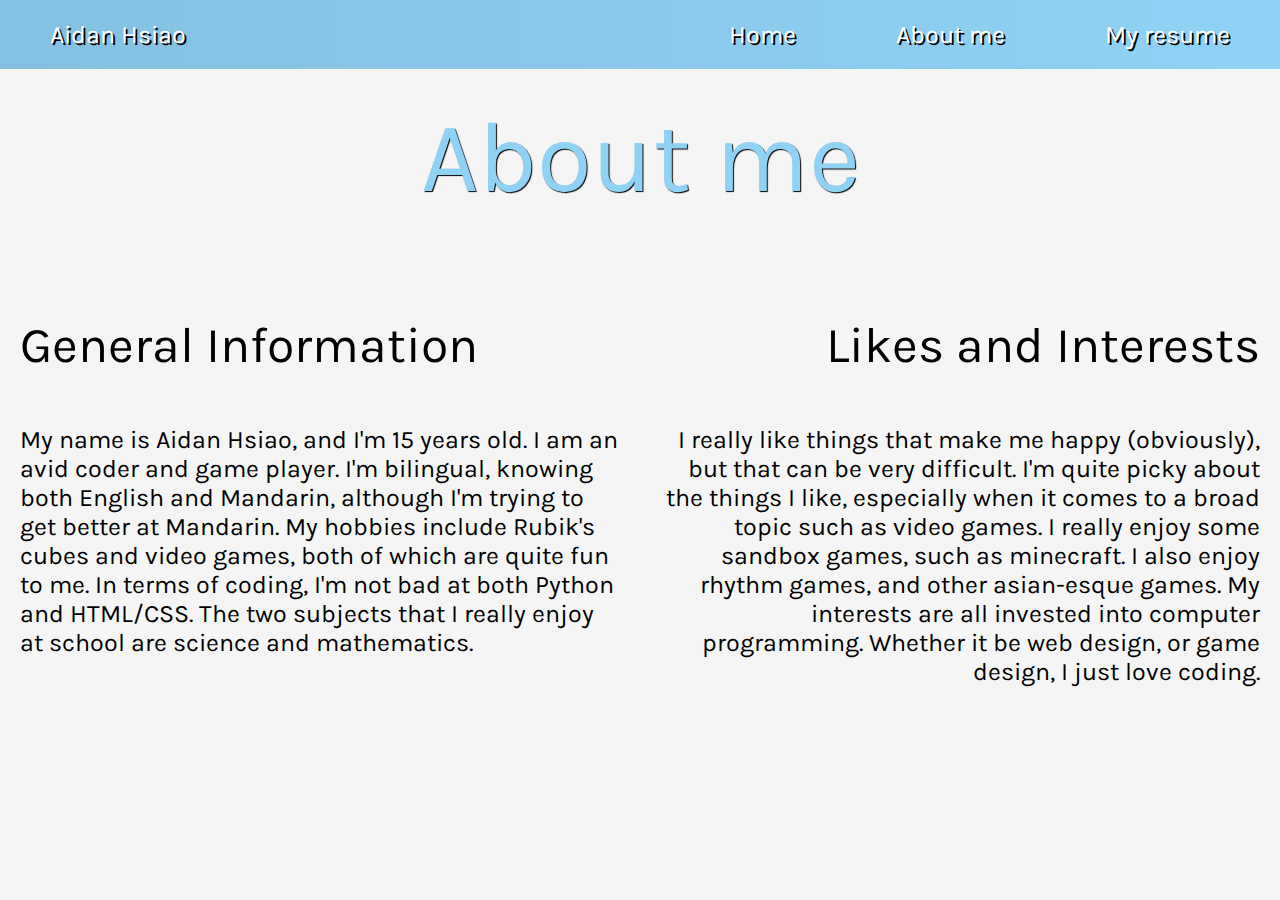
<file: aboutme.html>
<!DOCTYPE html>
<html>
<head>
<meta charset="utf-8">
<meta name="viewport" content="width=device-width">
<link href="style.css" rel="stylesheet" type="text/css" />
<script src="script.js"></script>
<title>About me</title>
</head>
<body>
<div class="mainContent">
  <div class="navWrapper">
    <div class="row"><span class="notNavLinks">Aidan Hsiao</span>
      <div class="navLinks"><a href="index.html">Home</a><a class="notLink">About me</a><a href="resume.html">My resume</a></div>
    </div>
  </div>
  <div class="title title2">About me</div>
  <div class="row">
    <div class="column">
      <p style="font-size:50px">General Information</p>
      <p>My name is Aidan Hsiao, and I'm 15 years old. I am an avid coder and game player. I'm bilingual, knowing both English and Mandarin, although I'm trying to get better at Mandarin. My hobbies include Rubik's cubes and video games, both of which are quite fun to me. In terms of coding, I'm not bad at both Python and HTML/CSS. The two subjects that I really enjoy at school are science and mathematics. </p>
    </div>
    <div class="column">
      <p style="font-size:50px;text-align:right">Likes and Interests</p>
      <p style="text-align:right;">I really like things that make me happy (obviously), but that can be very difficult. I'm quite picky about the things I like, especially when it comes to a broad topic such as video games. I really enjoy some sandbox games, such as minecraft. I also enjoy rhythm games, and other asian-esque games. My interests are all invested into computer programming. Whether it be web design, or game design, I just love coding.</p>
    </div>
  </div>
</div>
</body>
</html>
</file>
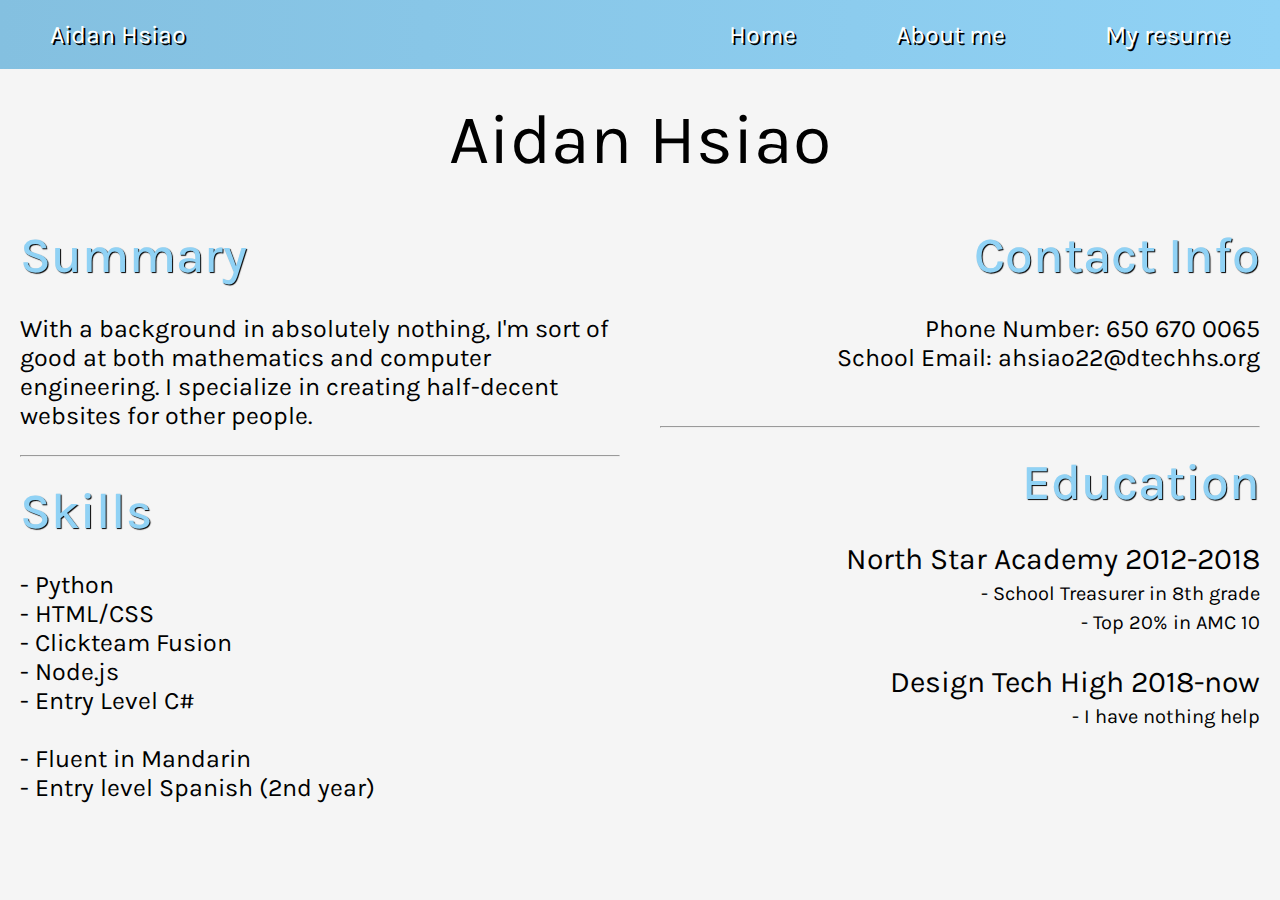
<file: resume.html>
<!DOCTYPE html>
<html>
<head>
<meta charset="utf-8">
<meta name="viewport" content="width=device-width">
<link href="style.css" rel="stylesheet" type="text/css" />
	<script src="script.js"></script>
<title>My resume</title>
</head>
<body>
<div class="mainContent">
  <div class="navWrapper">
    <div class="row"> <span class="notNavLinks">Aidan Hsiao</span>
      <div class="navLinks"><a href="index.html">Home</a><a href="aboutme.html">About me</a><a class="notLink">My resume</a></div>
    </div>
  </div>
  <!-- Title !-->
  <div class="row" style="font-size:70px;text-align:center;margin-top:30px;">Aidan Hsiao</div> 
    
    <!-- First Column !-->
    <div class="row">
    <div class="resume1 column">
      <p><span class="resumetitle">Summary</span><br>
        <br>
        With a background in absolutely nothing, I'm sort of good at both mathematics and computer engineering. I specialize in creating half-decent websites for other people.</p>
      <hr>
	<p><span class="resumetitle">Skills</span><br>
        <br>
        - Python<br>
        - HTML/CSS<br>
        - Clickteam Fusion<br>
        - Node.js<br>
		- Entry Level C#<br><br>
        - Fluent in Mandarin<br>
		- Entry level Spanish (2nd year)</p>
    </div>
    
    <!-- Second Column !-->
    
    <div class="resume1 column" style="text-align:right;">
      <p><span class="resumetitle">Contact Info</span><br>
        <br>
        Phone Number: 650 670 0065<br>
        School Email: ahsiao22@dtechhs.org<br><br></p>
      <hr>
		<p><span class="resumetitle">Education</span><br>
        <br>
        <span style="font-size:30px;">North Star Academy 2012-2018</span><br>
        <span style="font-size:20px;">- School Treasurer in 8th grade<br>
        - Top 20% in AMC 10</span><br>
        <br>
        <span style="font-size:30px;">Design Tech High 2018-now</span><br>
        <span style="font-size:20px;">- I have nothing help</span> </p>
    </div>
  </div>
</div>
</body>
</html>
</file>
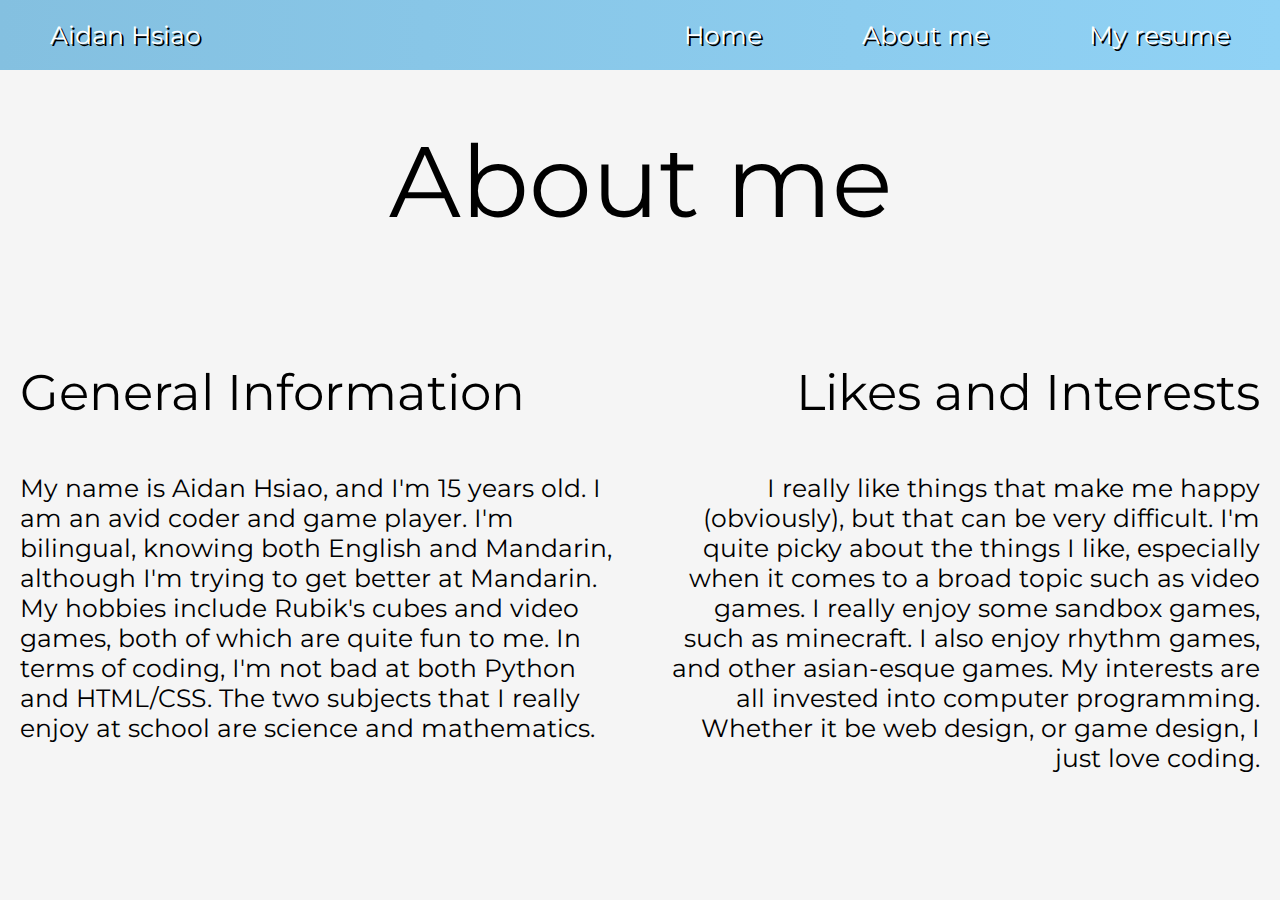
<file: AboutMe/aboutme.html>
<!DOCTYPE html>
<html>
<head>
<meta charset="utf-8">
<meta name="viewport" content="width=device-width">
<link href="style.css" rel="stylesheet" type="text/css" />
<title>About me</title>
</head>
<body>
<div class="mainContent">
  <div class="navWrapper">
    <div class="row"><span class="notNavLinks">Aidan Hsiao</span>
      <div class="navLinks"><a href="../Home/index.html">Home</a><a class="notLink">About me</a><a href="../Resume/resume.html">My resume</a></div>
    </div>
  </div>
  <div class="row">
    <div class="title2">About me</div>
  </div>
<div class="row">
  <div class="column"> 
    <p style="font-size:50px">General Information</p>
    <p>My name is Aidan Hsiao, and I'm 15 years old. I am an avid coder and game player. I'm bilingual, knowing both English and Mandarin, although I'm trying to get better at Mandarin. My hobbies include Rubik's cubes and video games, both of which are quite fun to me. In terms of coding, I'm not bad at both Python and HTML/CSS. The two subjects that I really enjoy at school are science and mathematics. </p>
	</div>
  <div class="column">
    <p style="font-size:50px;text-align:right">Likes and Interests</p>
    <p style="text-align:right;">I really like things that make me happy (obviously), but that can be very difficult. I'm quite picky about the things I like, especially when it comes to a broad topic such as video games. I really enjoy some sandbox games, such as minecraft. I also enjoy rhythm games, and other asian-esque games. My interests are all invested into computer programming. Whether it be web design, or game design, I just love coding.</p>
	</div>
  </div>
</div>
</body>
</html>
</file>
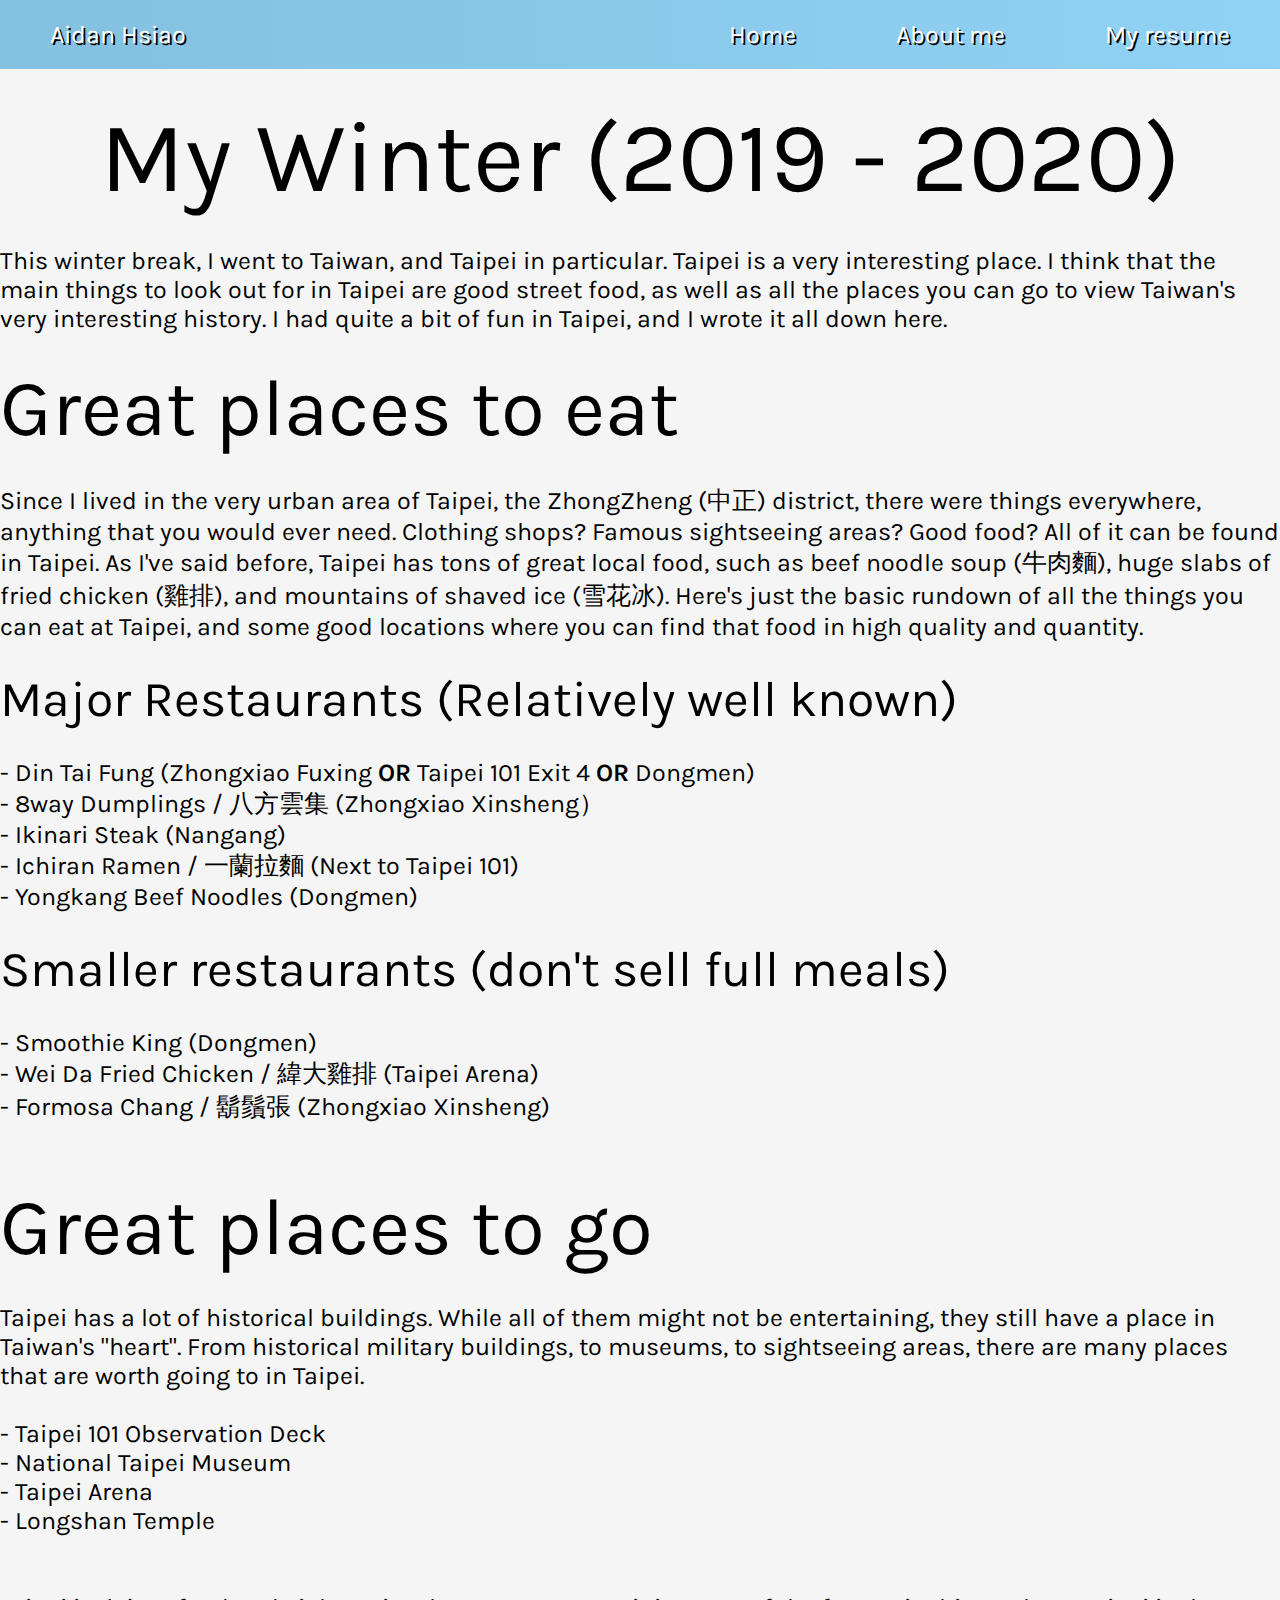
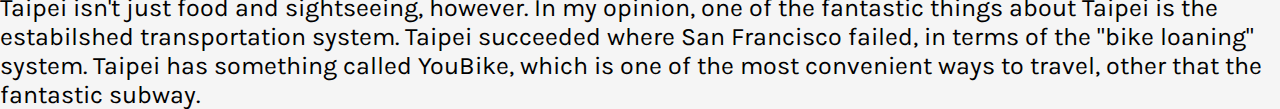
<file: projects/mywinter.html>
<!doctype html>
<html>
<head>
<meta charset="UTF-8">
<title>My Winter (2019 - 2020)</title>
<link href="../style.css" rel="stylesheet" type="text/css">
<script src="../script.js"></script>
</head>
<body>
<div class="mainContent">
  <div class="navWrapper">
    <div class="row"> <span class="notNavLinks">Aidan Hsiao</span>
      <div class="navLinks"><a href="../index.html">Home</a><a href="../aboutme.html">About me</a><a href="../resume.html">My resume</a></div>
    </div>
  </div>
  <p class="title" style="font-size:100px;">My Winter (2019 - 2020)</p>
  <div class="row"> This winter break, I went to Taiwan, and Taipei in particular. Taipei is a very interesting place. I think that the main things to look out for in Taipei are good street food, as well as all the places you can go to view Taiwan's very interesting history. I had quite a bit of fun in Taipei, and I wrote it all down here.<br>
    <br>
  </div>
  <div class="row" style="text-align:left;"> <span style="font-size:80px;text-align:center;">Great places to eat</span><br>
    <br>
    Since I lived in the very urban area of Taipei, the ZhongZheng (中正) district, there were things everywhere, anything that you would ever need. Clothing shops? Famous sightseeing areas? Good food? All of it can be found in Taipei. As I've said before, Taipei has tons of great local food, such as beef noodle soup (牛肉麵), huge slabs of fried chicken (雞排), and mountains of shaved ice (雪花冰). Here's just the basic rundown of all the things you can eat at Taipei, and some good locations where you can find that food in high quality and quantity.<br>
    <br>
  </div>
  <div class="row"> <span style="font-size:50px">Major Restaurants (Relatively well known)</span><br>
    <br>
    - Din Tai Fung (Zhongxiao Fuxing <strong>OR</strong> Taipei 101 Exit 4 <strong>OR</strong> Dongmen)<br>
    - 8way Dumplings / 八方雲集 (Zhongxiao Xinsheng）<br>
    - Ikinari Steak (Nangang)<br>
    - Ichiran Ramen / 一蘭拉麵 (Next to Taipei 101)<br>
    - Yongkang Beef Noodles (Dongmen)<br>
    <br>
    <span style="font-size:50px">Smaller restaurants (don't sell full meals)</span><br>
    <br>
    - Smoothie King (Dongmen)<br>
    - Wei Da Fried Chicken / 緯大雞排 (Taipei Arena)<br>
    - Formosa Chang / 鬍鬚張 (Zhongxiao Xinsheng)<br>
    <br>
    <br>
  </div>
  <div class="row" style="text-align:left;"> <span style="font-size:80px;text-align:center;">Great places to go</span><br>
    <br>
    Taipei has a lot of historical buildings. While all of them might not be entertaining, they still have a place in Taiwan's "heart". From historical military buildings, to museums, to sightseeing areas, there are many places that are worth going to in Taipei.<br>
    <br>
  </div>
  <div class="row"> - Taipei 101 Observation Deck<br>
    - National Taipei Museum<br>
    - Taipei Arena<br>
	- Longshan Temple<br>
  </div>
	<div class="row">
	<br><br>Taipei isn't just food and sightseeing, however. In my opinion, one of the fantastic things about Taipei is the estabilshed transportation system. Taipei succeeded where San Francisco failed, in terms of the "bike loaning" system. Taipei has something called YouBike, which is one of the most convenient ways to travel, other that the fantastic subway.
    </div>
</div>
</body>
</html>
</file>
<file: style.css>
@import url('https://fonts.googleapis.com/css?family=Karla&display=swap');
/* ------------ GLOBAL VALUES ----------- */
body {
  margin:0px;
  font-family: 'Karla',sans-serif;
  overflow-x:hidden;
  overflow-y:auto;
  top:0px;
  color:black;
  z-index:0;
  background-color:#f5f5f5;
  font-size:25px;
}
.image{
	width:100%;
}
* {
  box-sizing: border-box;
}

/* Create three equal columns that floats next to each other */
.testborder {
	border:1px solid purple;
}
.column {
  float: left;
  width: 50%;
  padding: 20px;
}

/* ------------ CONTENT WRAPPER ----------- */
.mainContent {
/*	border:1px solid blue;*/
	width:100%;

}
.row {
/*	border:1px solid red;*/
	width: 1280px;
	margin: 0 auto;
}
/* Clear floats after the columns */
.row:after {
  content: "";
  display: table;
  clear: both;
}
/* ------------ MAIN NAV ----------- */
.navWrapper {
  background-image:linear-gradient(to right,#84c0e0,#90d2f5);
  z-index:1;
}
a {
	text-decoration:none;
	color:black;
}
.navWrapper a {
  display: inline-block;
  padding: 20px 50px;
  text-decoration:none;
  color:white;
  text-shadow:2px 2px black;
  -webkit-transition:0.5s all;
}
.project {
	-webkit-transition:0.5s all;
}
.project:hover {
	background-color:#84c0e0;
	color:white;
}
.navWrapper a:hover{
  color:black;
  background-color:#addef7;
  text-shadow:0px 0px black;
}
.navWrapper .navLinks{
  float: right;
}
.notNavLinks{
  text-shadow:2px 2px black;
  color:white;
  background-color:transparent;
  display: inline-block;
  padding:20px 50px;
}
.notLink:hover {
	cursor:not-allowed;
}
/* ------------ TITLE FORMAT ----------- */
.title {
  font-size:70px;
  margin:30px;
  text-align:center;
  }
.title2 {
	color:#90d2f5;
	font-size:100px;
	text-shadow:1px 1px 1px black;
}
.project {
	background-color:lightgray;
}
.resumetitle {
	color:#90d2f5;
	font-weight:500;
	font-size:50px;
	text-shadow:1px 1px 1px black;
}
</file>
<file: AboutMe/style.css>
@import url('https://fonts.googleapis.com/css?family=Montserrat&display=swap');

/* ------------ GLOBAL VALUES ----------- */
body {
  margin:0px;
  font-family: 'Montserrat',sans-serif;
  overflow-x:hidden;
  overflow-y:auto;
  top:0px;
  color:black;
  z-index:0;
  background-color:#f5f5f5;
  font-size:25px;
}
.image{
	width:100%;
}
* {
  box-sizing: border-box;
}

/* Create three equal columns that floats next to each other */
.testborder {
	border:1px solid purple;
}
.column {
  float: left;
  width: 50%;
  padding: 20px;
}

/* ------------ CONTENT WRAPPER ----------- */
.mainContent {
/*	border:1px solid blue;*/
	width:100%;

}
.row {
/*	border:1px solid red;*/
	width: 1280px;
	margin: 0 auto;
}
/* Clear floats after the columns */
.row:after {
  content: "";
  display: table;
  clear: both;
}
/* ------------ MAIN NAV ----------- */
.navWrapper {
  background-image:linear-gradient(to right,#84c0e0,#90d2f5);
  z-index:1;
}
.navWrapper a {
  display: inline-block;
  padding: 20px 50px;
  text-decoration:none;
  color:white;
  text-shadow:2px 2px black;
  -webkit-transition:0.5s all;
}
.navWrapper a:hover{
  color:black;
  background-color:#addef7;
  text-shadow:0px 0px black;
}
.navWrapper .navLinks{
  float: right;
}
.notNavLinks{
  text-shadow:2px 2px black;
  color:white;
  background-color:transparent;
  display: inline-block;
  padding:20px 50px;
}
.notLink:hover {
	cursor:not-allowed;
}
/* ------------ TITLE FORMAT ----------- */
.title2 {
  font-size:100px;
  text-align:center;
  padding:50px;
  }
</file>
